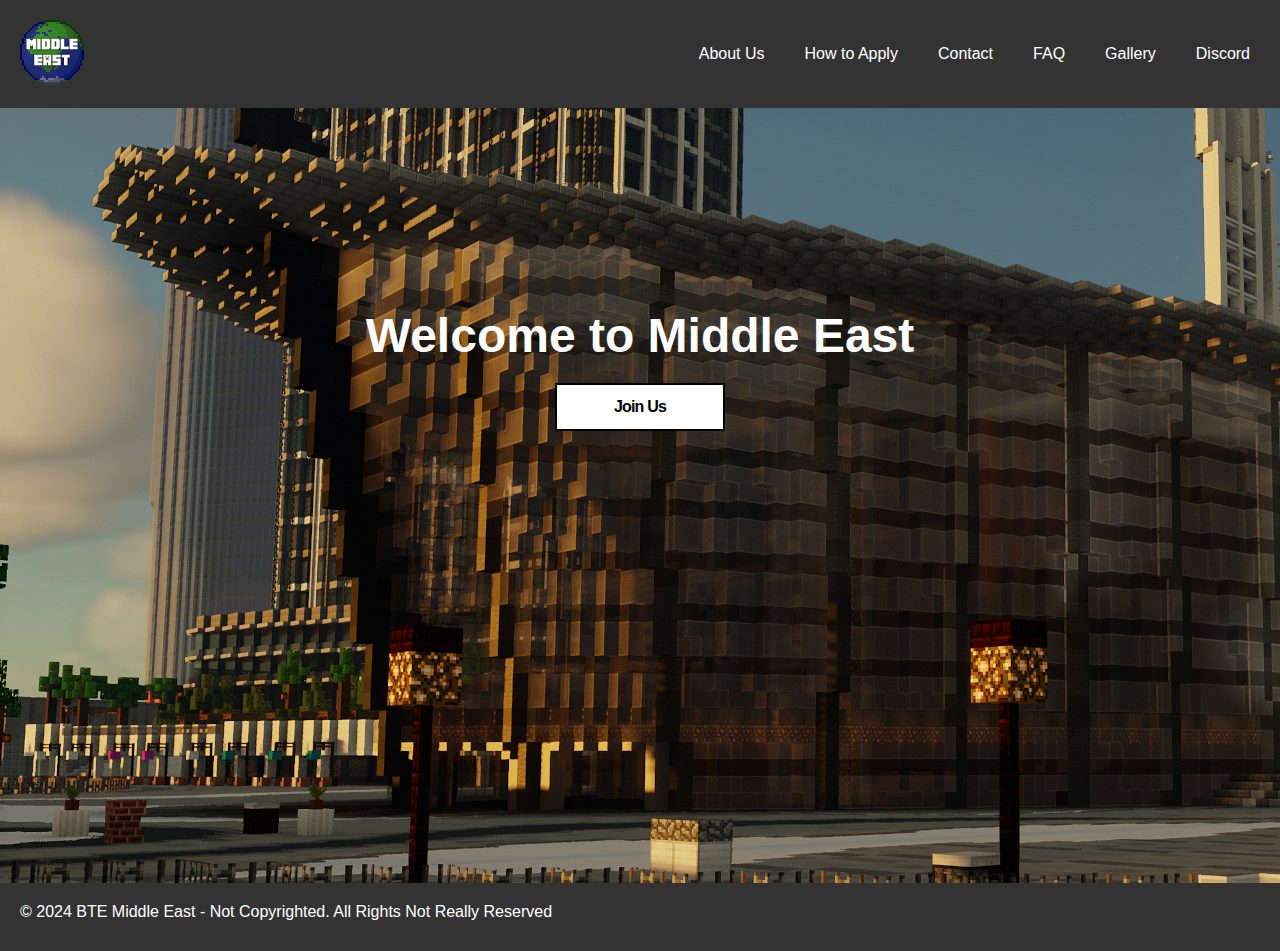
<file: index.html>
<!DOCTYPE html>
<html lang="en">
<head>
  <meta charset="UTF-8">
  <meta name="viewport" content="width=device-width, initial-scale=1.0">
  <title>BTE Middle East</title>
  <link rel="stylesheet" href="styles.css">
</head>
<body>
  <!-- Header section -->
  <header>
    <nav>
      <div class="logo">
        <img style="width: 64px; height: 64px;" src="assets/bteme.png">
      </div>
      <ul class="nav-links">
        <li><a href="aboutus.html">About Us</a></li>
        <li><a href="apply.html">How to Apply</a></li>
        <li><a href="contact.html">Contact</a></li>
        <li><a href="faq.html">FAQ</a></li>
        <li><a href="gallery.html">Gallery</a></li>
        <li><a href="https://discord.gg/bte-middle-east-743063318779920465">Discord</a></li>
      </ul>
    </nav>
  </header>

  <section id="welcome">
    <div class="hero">
      <h2>Welcome to Middle East</h2>
      <a href="apply.html"><button class="button-59" role="button" onclick="site">Join Us</button></a>
      <br><br><br><br><br><br><br><br><br><br><br><br><br><br><br>
    </div>
  </section>

  <!-- Footer section -->
  <footer>
    <p>&copy; 2024 BTE Middle East - Not Copyrighted. All Rights Not Really Reserved</p>
    <ul class="footer-links">
    </ul>
  </footer>
</body>
</html>
</file>
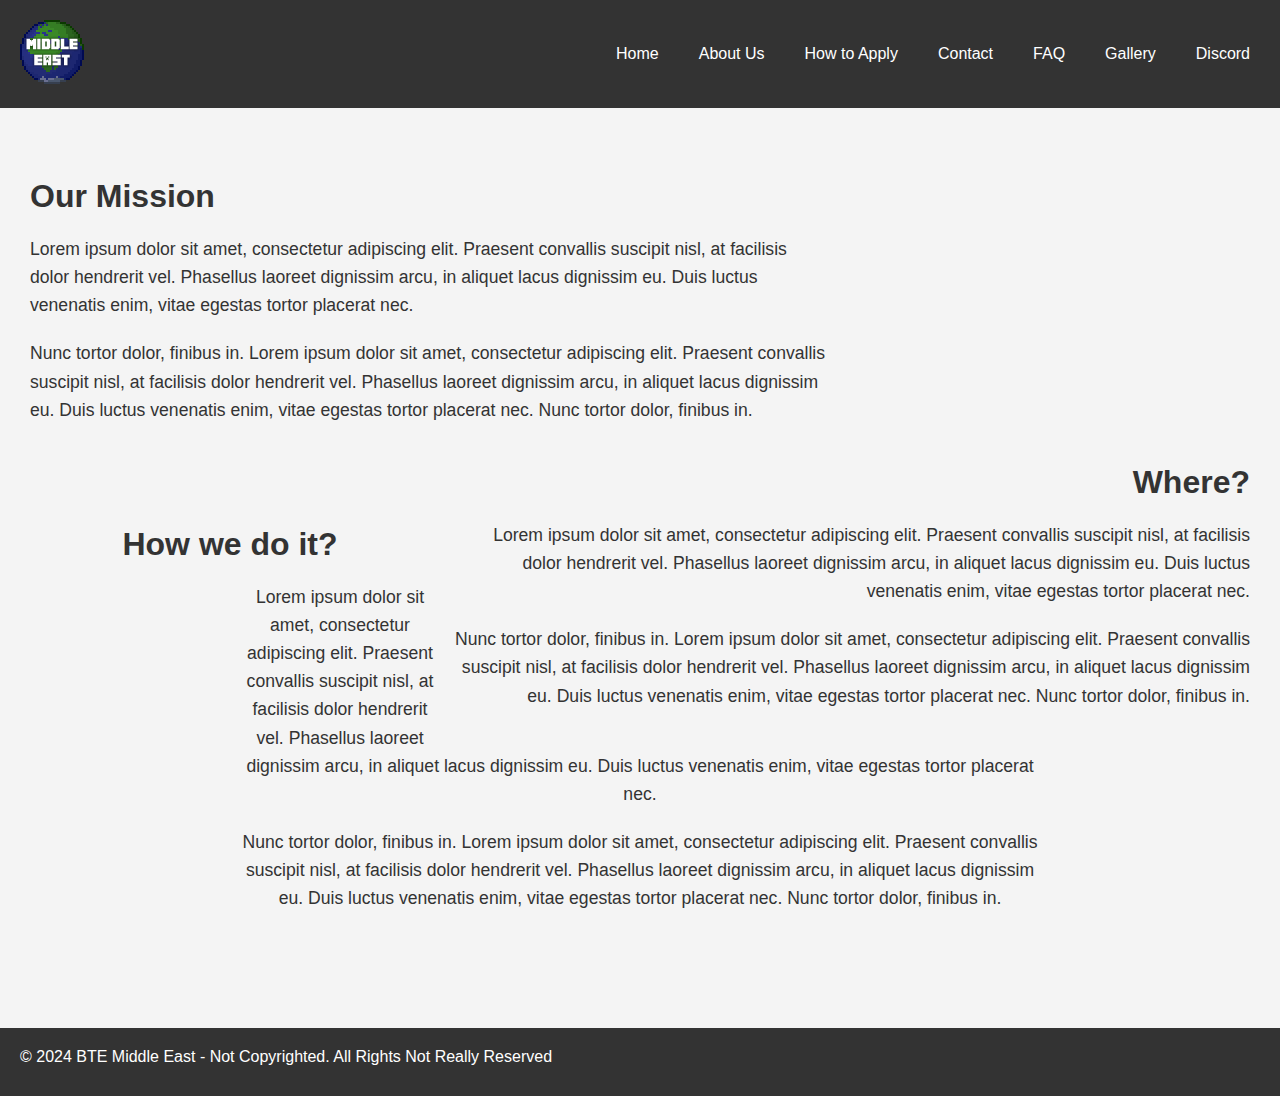
<file: aboutus.html>
<!DOCTYPE html>
<html lang="en">
<head>
  <meta charset="UTF-8">
  <meta name="viewport" content="width=device-width, initial-scale=1.0">
  <title>BTE Middle East</title>
  <link rel="stylesheet" href="styles.css">
</head>
<body>
  <!-- Header section -->
  <header>
    <nav>
      <div class="logo">
        <img style="width: 64px; height: 64px;" src="assets/bteme.png">
      </div>
      <ul class="nav-links">
        <li><a href="index.html">Home</a></li>
        <li><a href="aboutus.html">About Us</a></li>
        <li><a href="apply.html">How to Apply</a></li>
        <li><a href="contact.html">Contact</a></li>
        <li><a href="faq.html">FAQ</a></li>
        <li><a href="gallery.html">Gallery</a></li>
        <li><a href="https://discord.gg/bte-middle-east-743063318779920465">Discord</a></li>
      </ul>
    </nav>
  </header>

  <section id="content">
    <div class="content">
    <div class="content-left">
      <h3>Our Mission</h3>
      <p>Lorem ipsum dolor sit amet, consectetur adipiscing elit. Praesent convallis suscipit nisl, at facilisis dolor hendrerit vel. Phasellus laoreet dignissim arcu, in aliquet lacus dignissim eu. Duis luctus venenatis enim, vitae egestas tortor placerat nec.</p>
      <p>Nunc tortor dolor, finibus in. Lorem ipsum dolor sit amet, consectetur adipiscing elit. Praesent convallis suscipit nisl, at facilisis dolor hendrerit vel. Phasellus laoreet dignissim arcu, in aliquet lacus dignissim eu. Duis luctus venenatis enim, vitae egestas tortor placerat nec. Nunc tortor dolor, finibus in.</p>
    </div>
    <div class="content-right">  
      <h3>Where?</h3>
      <p>Lorem ipsum dolor sit amet, consectetur adipiscing elit. Praesent convallis suscipit nisl, at facilisis dolor hendrerit vel. Phasellus laoreet dignissim arcu, in aliquet lacus dignissim eu. Duis luctus venenatis enim, vitae egestas tortor placerat nec.</p>
      <p>Nunc tortor dolor, finibus in. Lorem ipsum dolor sit amet, consectetur adipiscing elit. Praesent convallis suscipit nisl, at facilisis dolor hendrerit vel. Phasellus laoreet dignissim arcu, in aliquet lacus dignissim eu. Duis luctus venenatis enim, vitae egestas tortor placerat nec. Nunc tortor dolor, finibus in.</p>
    </div>
    <div class="content-center"><br><br><br><br><br><br><br><br><br><br><br><br><br><br><br><br><br><br><br>
      <h3>How we do it?</h3>
      <p>Lorem ipsum dolor sit amet, consectetur adipiscing elit. Praesent convallis suscipit nisl, at facilisis dolor hendrerit vel. Phasellus laoreet dignissim arcu, in aliquet lacus dignissim eu. Duis luctus venenatis enim, vitae egestas tortor placerat nec.</p>
      <p>Nunc tortor dolor, finibus in. Lorem ipsum dolor sit amet, consectetur adipiscing elit. Praesent convallis suscipit nisl, at facilisis dolor hendrerit vel. Phasellus laoreet dignissim arcu, in aliquet lacus dignissim eu. Duis luctus venenatis enim, vitae egestas tortor placerat nec. Nunc tortor dolor, finibus in.</p>
    </div>
    </div>
  </section> <br><br>

  <!-- Footer section -->
  <footer>
    <p>&copy; 2024 BTE Middle East - Not Copyrighted. All Rights Not Really Reserved</p>
    <ul class="footer-links">
    </ul>
  </footer>
</body>
</html>
</file>
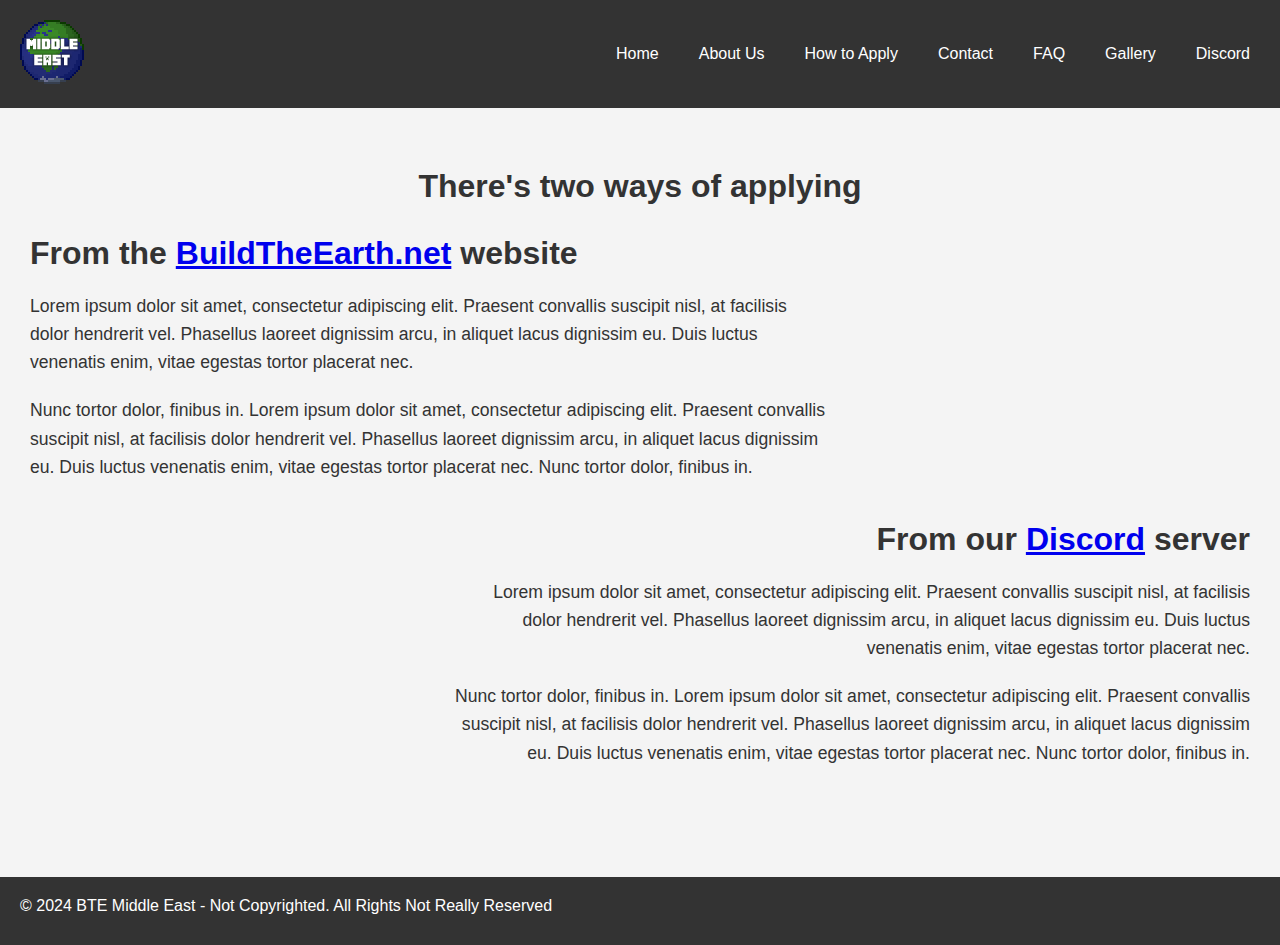
<file: apply.html>
<!DOCTYPE html>
<html lang="en">
<head>
  <meta charset="UTF-8">
  <meta name="viewport" content="width=device-width, initial-scale=1.0">
  <title>BTE Middle East</title>
  <link rel="stylesheet" href="styles.css">
</head>
<body>
  <!-- Header section -->
  <header>
    <nav>
      <div class="logo">
        <img style="width: 64px; height: 64px;" src="assets/bteme.png">
      </div>
      <ul class="nav-links">
        <li><a href="index.html">Home</a></li>
        <li><a href="aboutus.html">About Us</a></li>
        <li><a href="apply.html">How to Apply</a></li>
        <li><a href="contact.html">Contact</a></li>
        <li><a href="faq.html">FAQ</a></li>
        <li><a href="gallery.html">Gallery</a></li>
        <li><a href="https://discord.gg/bte-middle-east-743063318779920465">Discord</a></li>
      </ul>
    </nav>
  </header>

  <section id="content">
    <div class="content">
    <div class="content-center">
        <h3>There's two ways of applying</h3>
        <!-- <p>Lorem ipsum dolor sit amet, consectetur adipiscing elit. Praesent convallis suscipit nisl, at facilisis dolor hendrerit vel. Phasellus laoreet dignissim arcu, in aliquet lacus dignissim eu. Duis luctus venenatis enim, vitae egestas tortor placerat nec.</p>
        <p>Nunc tortor dolor, finibus in. Lorem ipsum dolor sit amet, consectetur adipiscing elit. Praesent convallis suscipit nisl, at facilisis dolor hendrerit vel. Phasellus laoreet dignissim arcu, in aliquet lacus dignissim eu. Duis luctus venenatis enim, vitae egestas tortor placerat nec. Nunc tortor dolor, finibus in.</p>
        --></div>
    <div class="content-left">
      <h3>From the <a href="buildtheearth.net">BuildTheEarth.net</a> website</h3>
      <p>Lorem ipsum dolor sit amet, consectetur adipiscing elit. Praesent convallis suscipit nisl, at facilisis dolor hendrerit vel. Phasellus laoreet dignissim arcu, in aliquet lacus dignissim eu. Duis luctus venenatis enim, vitae egestas tortor placerat nec.</p>
      <p>Nunc tortor dolor, finibus in. Lorem ipsum dolor sit amet, consectetur adipiscing elit. Praesent convallis suscipit nisl, at facilisis dolor hendrerit vel. Phasellus laoreet dignissim arcu, in aliquet lacus dignissim eu. Duis luctus venenatis enim, vitae egestas tortor placerat nec. Nunc tortor dolor, finibus in.</p>
    </div>
    <div class="content-right">
      <h3>From our <a href="insertdiscordlink">Discord</a> server</h3>
      <p>Lorem ipsum dolor sit amet, consectetur adipiscing elit. Praesent convallis suscipit nisl, at facilisis dolor hendrerit vel. Phasellus laoreet dignissim arcu, in aliquet lacus dignissim eu. Duis luctus venenatis enim, vitae egestas tortor placerat nec.</p>
      <p>Nunc tortor dolor, finibus in. Lorem ipsum dolor sit amet, consectetur adipiscing elit. Praesent convallis suscipit nisl, at facilisis dolor hendrerit vel. Phasellus laoreet dignissim arcu, in aliquet lacus dignissim eu. Duis luctus venenatis enim, vitae egestas tortor placerat nec. Nunc tortor dolor, finibus in.</p>
    </div><br><br><br><br><br><br><br><br><br><br><br><br><br><br><br><br><br><br><br><br><br><br><br><br><br><br><br><br><br><br>
    </div>
  </section> <br><br>

  <!-- Footer section -->
  <footer>
    <p>&copy; 2024 BTE Middle East - Not Copyrighted. All Rights Not Really Reserved</p>
    <ul class="footer-links">
    </ul>
  </footer>
</body>
</html>
</file>
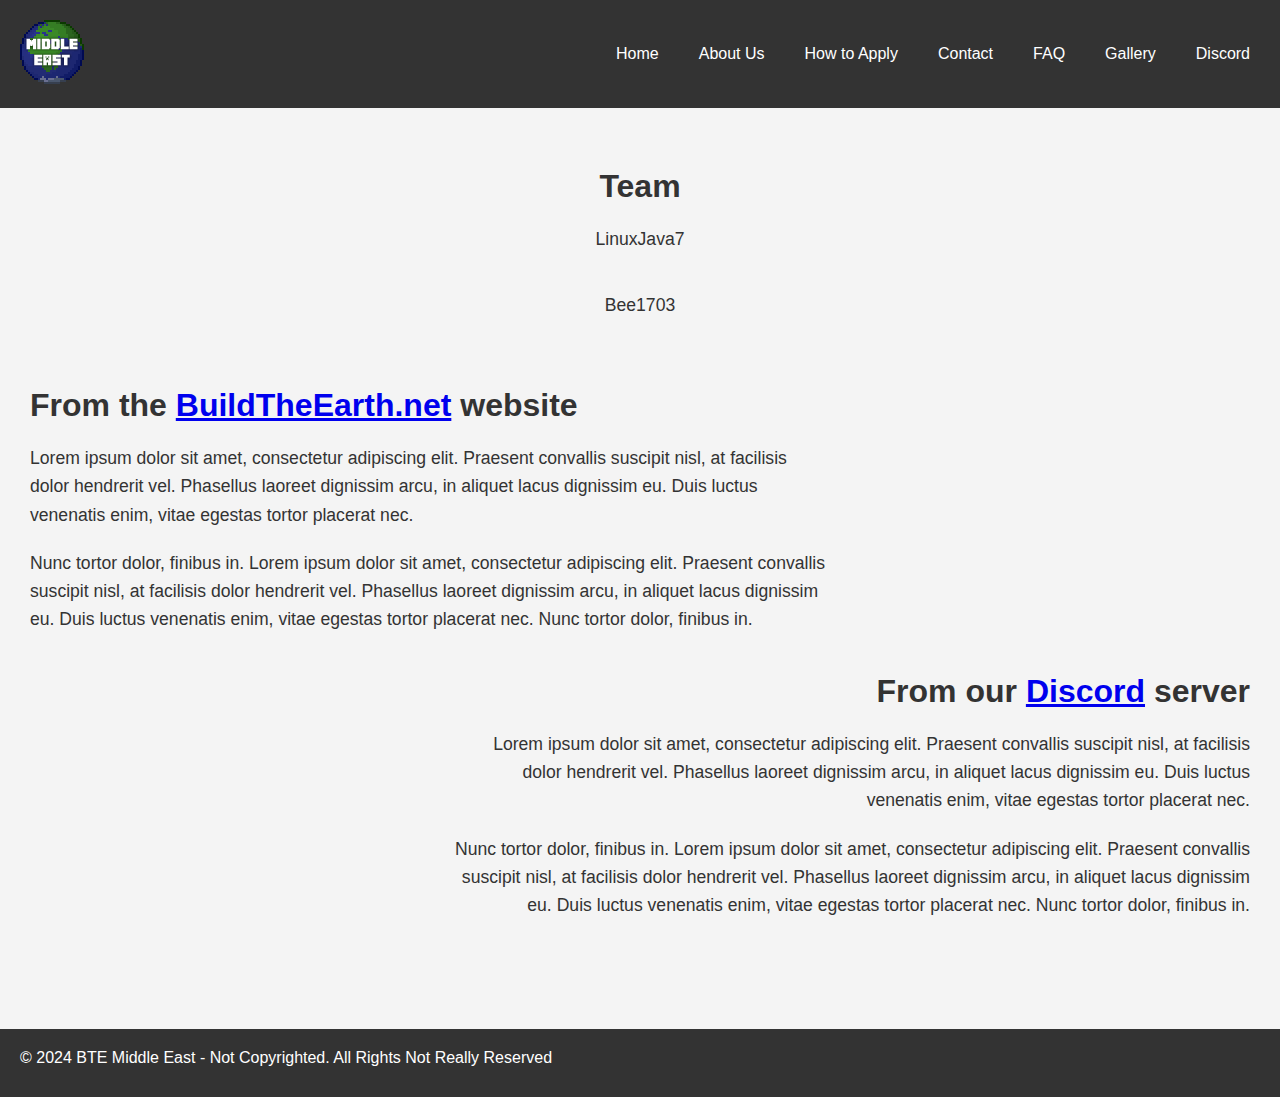
<file: contact.html>
<!DOCTYPE html>
<html lang="en">
<head>
  <meta charset="UTF-8">
  <meta name="viewport" content="width=device-width, initial-scale=1.0">
  <title>BTE Middle East</title>
  <link rel="stylesheet" href="styles.css">
</head>
<body>
  <!-- Header section -->
  <header>
    <nav>
      <div class="logo">
        <img style="width: 64px; height: 64px;" src="assets/bteme.png">
      </div>
      <ul class="nav-links">
        <li><a href="index.html">Home</a></li>
        <li><a href="aboutus.html">About Us</a></li>
        <li><a href="apply.html">How to Apply</a></li>
        <li><a href="contact.html">Contact</a></li>
        <li><a href="faq.html">FAQ</a></li>
        <li><a href="gallery.html">Gallery</a></li>
        <li><a href="https://discord.gg/bte-middle-east-743063318779920465">Discord</a></li>
      </ul>
    </nav>
  </header>

  <section id="content">
    <div class="content">
    <div class="content-center">
        <h3>Team</h3>
        <p>LinuxJava7</p><br>
        <p>Bee1703</p><br>
        <p
    </div>
    <div class="content-left">
      <h3>From the <a href="buildtheearth.net">BuildTheEarth.net</a> website</h3>
      <p>Lorem ipsum dolor sit amet, consectetur adipiscing elit. Praesent convallis suscipit nisl, at facilisis dolor hendrerit vel. Phasellus laoreet dignissim arcu, in aliquet lacus dignissim eu. Duis luctus venenatis enim, vitae egestas tortor placerat nec.</p>
      <p>Nunc tortor dolor, finibus in. Lorem ipsum dolor sit amet, consectetur adipiscing elit. Praesent convallis suscipit nisl, at facilisis dolor hendrerit vel. Phasellus laoreet dignissim arcu, in aliquet lacus dignissim eu. Duis luctus venenatis enim, vitae egestas tortor placerat nec. Nunc tortor dolor, finibus in.</p>
    </div>
    <div class="content-right">
      <h3>From our <a href="insertdiscordlink">Discord</a> server</h3>
      <p>Lorem ipsum dolor sit amet, consectetur adipiscing elit. Praesent convallis suscipit nisl, at facilisis dolor hendrerit vel. Phasellus laoreet dignissim arcu, in aliquet lacus dignissim eu. Duis luctus venenatis enim, vitae egestas tortor placerat nec.</p>
      <p>Nunc tortor dolor, finibus in. Lorem ipsum dolor sit amet, consectetur adipiscing elit. Praesent convallis suscipit nisl, at facilisis dolor hendrerit vel. Phasellus laoreet dignissim arcu, in aliquet lacus dignissim eu. Duis luctus venenatis enim, vitae egestas tortor placerat nec. Nunc tortor dolor, finibus in.</p>
    </div><br><br><br><br><br><br><br><br><br><br><br><br><br><br><br><br><br><br><br><br><br><br><br><br><br><br><br><br><br><br>
    </div>
  </section> <br><br>

  <!-- Footer section -->
  <footer>
    <p>&copy; 2024 BTE Middle East - Not Copyrighted. All Rights Not Really Reserved</p>
    <ul class="footer-links">
    </ul>
  </footer>
</body>
</html>
</file>
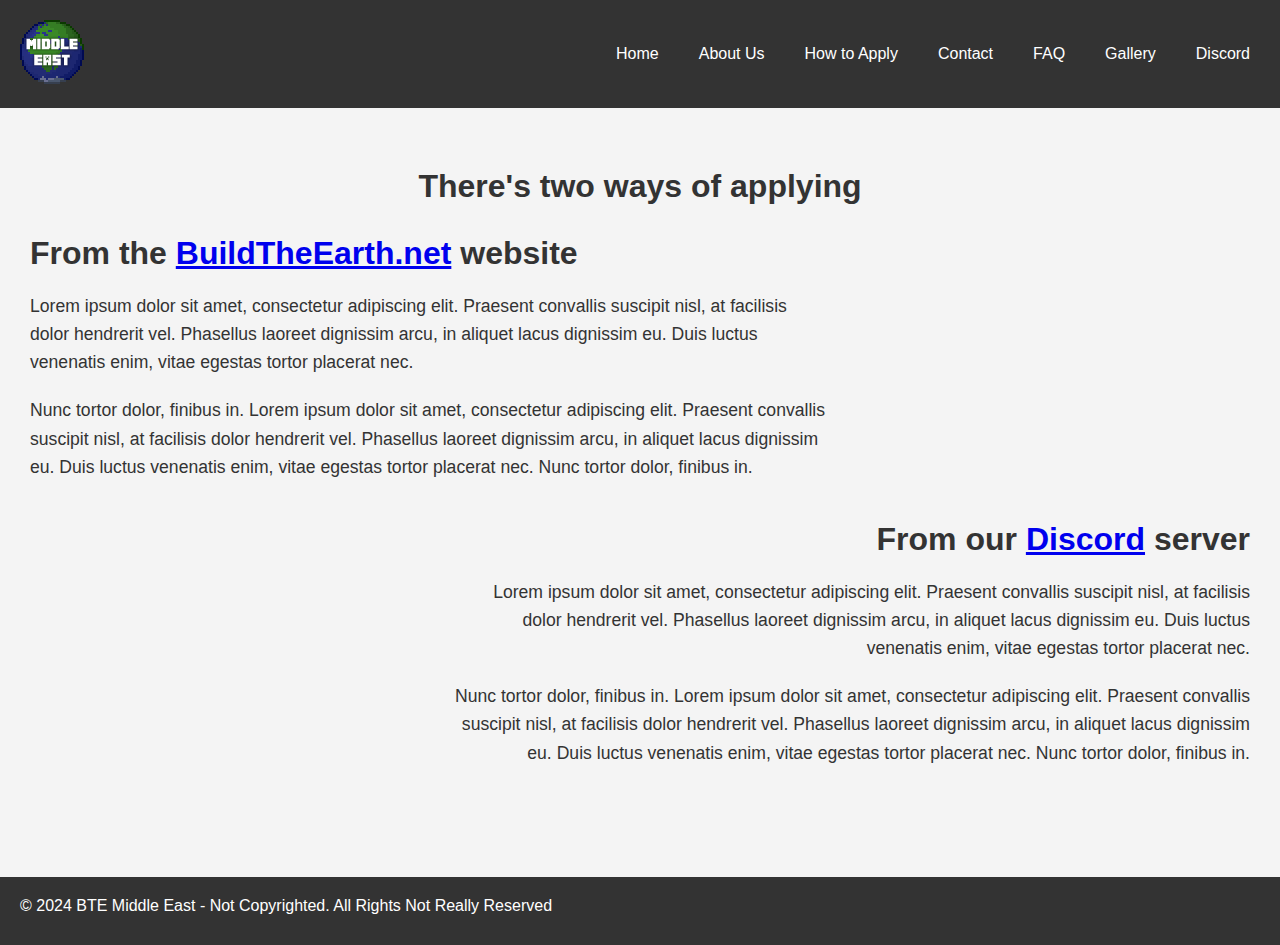
<file: faq.html>
<!DOCTYPE html>
<html lang="en">
<head>
  <meta charset="UTF-8">
  <meta name="viewport" content="width=device-width, initial-scale=1.0">
  <title>BTE Middle East</title>
  <link rel="stylesheet" href="styles.css">
</head>
<body>
  <!-- Header section -->
  <header>
    <nav>
      <div class="logo">
        <img style="width: 64px; height: 64px;" src="assets/bteme.png">
      </div>
      <ul class="nav-links">
        <li><a href="index.html">Home</a></li>
        <li><a href="aboutus.html">About Us</a></li>
        <li><a href="apply.html">How to Apply</a></li>
        <li><a href="contact.html">Contact</a></li>
        <li><a href="faq.html">FAQ</a></li>
        <li><a href="gallery.html">Gallery</a></li>
        <li><a href="https://discord.gg/bte-middle-east-743063318779920465s">Discord</a></li>
      </ul>
    </nav>
  </header>

  <section id="content">
    <div class="content">
    <div class="content-center">
        <h3>There's two ways of applying</h3>
        <!-- <p>Lorem ipsum dolor sit amet, consectetur adipiscing elit. Praesent convallis suscipit nisl, at facilisis dolor hendrerit vel. Phasellus laoreet dignissim arcu, in aliquet lacus dignissim eu. Duis luctus venenatis enim, vitae egestas tortor placerat nec.</p>
        <p>Nunc tortor dolor, finibus in. Lorem ipsum dolor sit amet, consectetur adipiscing elit. Praesent convallis suscipit nisl, at facilisis dolor hendrerit vel. Phasellus laoreet dignissim arcu, in aliquet lacus dignissim eu. Duis luctus venenatis enim, vitae egestas tortor placerat nec. Nunc tortor dolor, finibus in.</p>
        --></div>
    <div class="content-left">
      <h3>From the <a href="buildtheearth.net">BuildTheEarth.net</a> website</h3>
      <p>Lorem ipsum dolor sit amet, consectetur adipiscing elit. Praesent convallis suscipit nisl, at facilisis dolor hendrerit vel. Phasellus laoreet dignissim arcu, in aliquet lacus dignissim eu. Duis luctus venenatis enim, vitae egestas tortor placerat nec.</p>
      <p>Nunc tortor dolor, finibus in. Lorem ipsum dolor sit amet, consectetur adipiscing elit. Praesent convallis suscipit nisl, at facilisis dolor hendrerit vel. Phasellus laoreet dignissim arcu, in aliquet lacus dignissim eu. Duis luctus venenatis enim, vitae egestas tortor placerat nec. Nunc tortor dolor, finibus in.</p>
    </div>
    <div class="content-right">
      <h3>From our <a href="insertdiscordlink">Discord</a> server</h3>
      <p>Lorem ipsum dolor sit amet, consectetur adipiscing elit. Praesent convallis suscipit nisl, at facilisis dolor hendrerit vel. Phasellus laoreet dignissim arcu, in aliquet lacus dignissim eu. Duis luctus venenatis enim, vitae egestas tortor placerat nec.</p>
      <p>Nunc tortor dolor, finibus in. Lorem ipsum dolor sit amet, consectetur adipiscing elit. Praesent convallis suscipit nisl, at facilisis dolor hendrerit vel. Phasellus laoreet dignissim arcu, in aliquet lacus dignissim eu. Duis luctus venenatis enim, vitae egestas tortor placerat nec. Nunc tortor dolor, finibus in.</p>
    </div><br><br><br><br><br><br><br><br><br><br><br><br><br><br><br><br><br><br><br><br><br><br><br><br><br><br><br><br><br><br>
    </div>
  </section> <br><br>

  <!-- Footer section -->
  <footer>
    <p>&copy; 2024 BTE Middle East - Not Copyrighted. All Rights Not Really Reserved</p>
    <ul class="footer-links">
    </ul>
  </footer>
</body>
</html>
</file>
<file: styles.css>
/* General styles */
* {
  margin: 0;
  padding: 0;
  box-sizing: border-box;
}

body {
  font-family: Arial, sans-serif;
  background-color: #f4f4f4;
  color: #333;
}

header {
  background-color: #333;
  color: white;
  padding: 20px;
  display: flex;
  justify-content: space-between;
  align-items: center;
}

nav {
  display: flex;
  justify-content: space-between;
  width: 100%;
  align-items: center;
}

.logo {}

.nav-links {
  list-style: none;
  display: flex;
  margin-left: auto; /* Pushes the nav links to the right */
}

.nav-links li {
  margin-left: 20px;
}

.nav-links a {
  color: white;
  text-decoration: none;
  padding: 10px;
 
  border-radius: 5px;
  transition: background-color 0.3s ease;
}

.nav-links a:hover {
  background-color: #555;
}

/* Hero section */
.hero {
  color: white;
  background-image: url(assets/showcase1.png);
  padding: 200px 20px;  /* Increase padding for larger hero area */
  text-align: center;
}

::-webkit-scrollbar {
  display: none;
}

.hero h2 {
  font-size: 3rem;  /* Increase font size */
  margin-bottom: 20px;
}

.hero p {
  font-size: 1.5rem;  /* Increase font size */
  margin-bottom: 15px;
  max-width: 800px;
  margin-left: auto;
  margin-right: auto;
  line-height: 1.6;
}

/* Content section */
.content {
  background-color: #f4f4f49d;
  padding: 60px 20px;
  text-align: center;
}

.content h3 {
  font-size: 2rem;
  margin-bottom: 20px;
}

.content p {
  font-size: 1.1rem;
  margin-bottom: 20px;
  max-width: 800px;
  margin-left: auto;
  margin-right: auto;
  line-height: 1.6;
}

/* Footer section */
footer {
  background-color: #333;
  color: white;
  text-align: left;
  padding: 20px;
}

.footer-links {
  list-style: none;
  display: flex;
  justify-content: center;
  margin-top: 10px;
}

.footer-links li {
  margin-left: 20px;
}

.footer-links a {
  color: white;
  text-decoration: none;
}

.footer-links a:hover {
  text-decoration: underline;
}

/* CSS */
.button-59 {
  align-items: center;
  background-color: #fff;
  border: 2px solid #000;
  box-sizing: border-box;
  color: #000;
  cursor: pointer;
  display: inline-flex;
  fill: #000;
  font-family: Inter,sans-serif;
  font-size: 16px;
  font-weight: 600;
  height: 48px;
  justify-content: center;
  letter-spacing: -.8px;
  line-height: 24px;
  min-width: 140px;
  outline: 0;
  padding: 0 17px;
  text-align: center;
  text-decoration: none;
  transition: all .3s;
  user-select: none;
  -webkit-user-select: none;
  touch-action: manipulation;
}

.button-59:focus {
  color: #171e29;
}

.button-59:hover {
  border-color: #06f;
  color: #06f;
  fill: #06f;
}

.button-59:active {
  border-color: #06f;
  color: #06f;
  fill: #06f;
}

@media (min-width: 768px) {
  .button-59 {
    min-width: 170px;
  }
}

.content-left {
  text-align: left;
  float: left;
  padding: 10px;
}

.content-right {
  text-align: right;
  float: right;
  padding: 10px;
}

.content-center {
  text-align: center;
}
</file>
